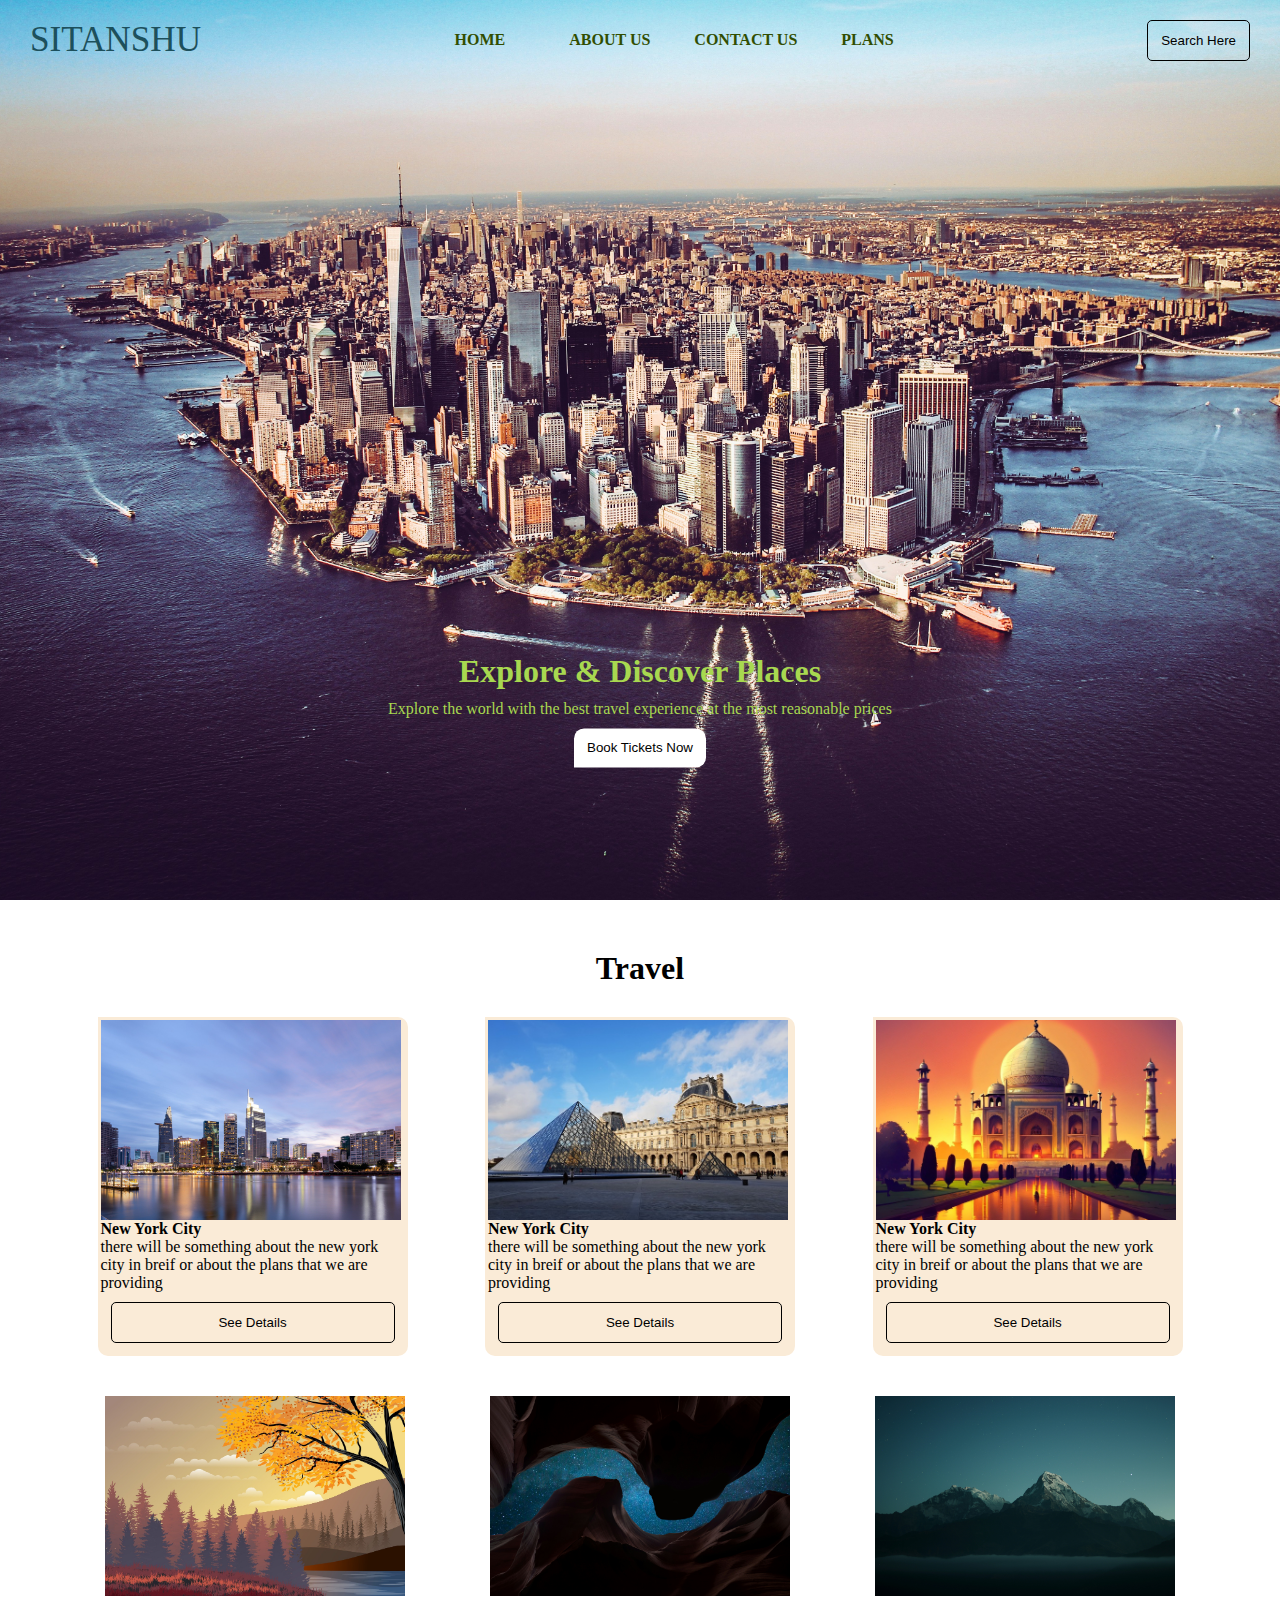
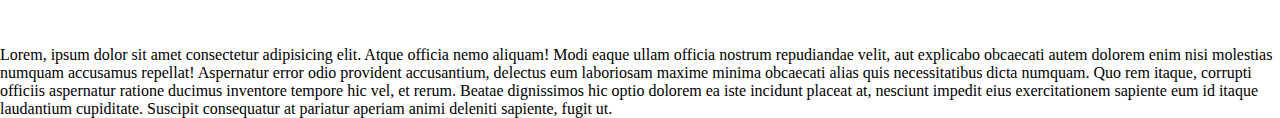
<file: index.html>
<!DOCTYPE html>
<html lang="en">
<head>
    <meta charset="UTF-8">
    <meta name="viewport" content="width=device-width, initial-scale=1.0">
    <title>Document</title>
    <link rel="stylesheet" href="style.css">
</head>
<body>
    
    <div class="landpage">
        <nav>
            <a class="name">SITANSHU</a>
            <ul>
                <li><a href="">HOME</a></li>
                <li><a href="#about" ><a>ABOUT US</a></li>
                <li><a href="">CONTACT US</a></li>
                <li><a href="">PLANS</a></li>
            </ul>
            <button>Search Here</button>
        </nav>
            <div class="text">
                <h1>Explore & Discover Places</h1>
                <p>Explore the world with the best travel experience at the most reasonable prices</p>
                <button class="discover">Book Tickets Now</button>
            </div>
        
        
    </div>

    <div class="travel_box">
        <center><h1>Travel</h1></center>

        <div class="travel" id="travel">

            <div class="container1">
                <div class="img_container">
                    <div class="image">
                        <img src="./001.png" alt="New York City" class="img">
                    </div>
                </div>
                <div class="content">
                    <h4>New York City</h4>
                    <p>there will be something about the new york city in breif or about the plans that we are providing</p>
                </div>
                <button class="see">See Details</button>
            </div>

            <div class="container1">
                <div class="img_container">
                    <div class="image">
                        <img src="./1_01.jpg" alt="New York City" class="img">
                    </div>
                </div>
                <div class="content">
                    <h4>New York City</h4>
                    <p>there will be something about the new york city in breif or about the plans that we are providing</p>
                </div>
                <button class="see">See Details</button>
            </div>

            <div class="container1">
                <div class="img_container">
                    <div class="image">
                        <img src="./02_01.jpg" alt="New York City" class="img">
                    </div>
                </div>
                <div class="content">
                    <h4>New York City</h4>
                    <p>there will be something about the new york city in breif or about the plans that we are providing</p>
                </div>
                <button class="see">See Details</button>
            </div>

        </div>

        <div class="travel">
            
            <div class="container2">
                <img src="/002.png" alt="" class="img2">
                <div class="con2">
                    <div class="content2">
                        <h4>New York City</h4>
                        <p>there will be something about the new york city in breif or about the plans that we are providing</p>
                    </div>
                    <button class="see2 ">See Details</button>
                </div>
            </div>

            <div class="container2">
                <img src="/nature.jpg" alt="" class="img2">
                <div class="con2">
                    <div class="content2">
                        <h4>New York City</h4>
                        <p>there will be something about the new york city in breif or about the plans that we are providing</p>
                    </div>
                    <button class="see2 ">See Details</button>
                </div>
            </div>

            <div class="container2">
                <img src="/home.jpg" alt="" class="img2">
                <div class="con2">
                    <div class="content2">
                        <h4>New York City</h4>
                        <p>there will be something about the new york city in breif or about the plans that we are providing</p>
                    </div>
                    <button class="see2 ">See Details</button>
                </div>
            </div>
        </div>

    </div>
    
<p>Lorem, ipsum dolor sit amet consectetur adipisicing elit. Atque officia nemo aliquam! Modi eaque ullam officia nostrum repudiandae velit, aut explicabo obcaecati autem dolorem enim nisi molestias numquam accusamus repellat!
Aspernatur error odio provident accusantium, delectus eum laboriosam maxime minima obcaecati alias quis necessitatibus dicta numquam. Quo rem itaque, corrupti officiis aspernatur ratione ducimus inventore tempore hic vel, et rerum.
Beatae dignissimos hic optio dolorem ea iste incidunt placeat at, nesciunt impedit eius exercitationem sapiente eum id itaque laudantium cupiditate. Suscipit consequatur at pariatur aperiam animi deleniti sapiente, fugit ut.</p>

    
</body>
</html>
</file>
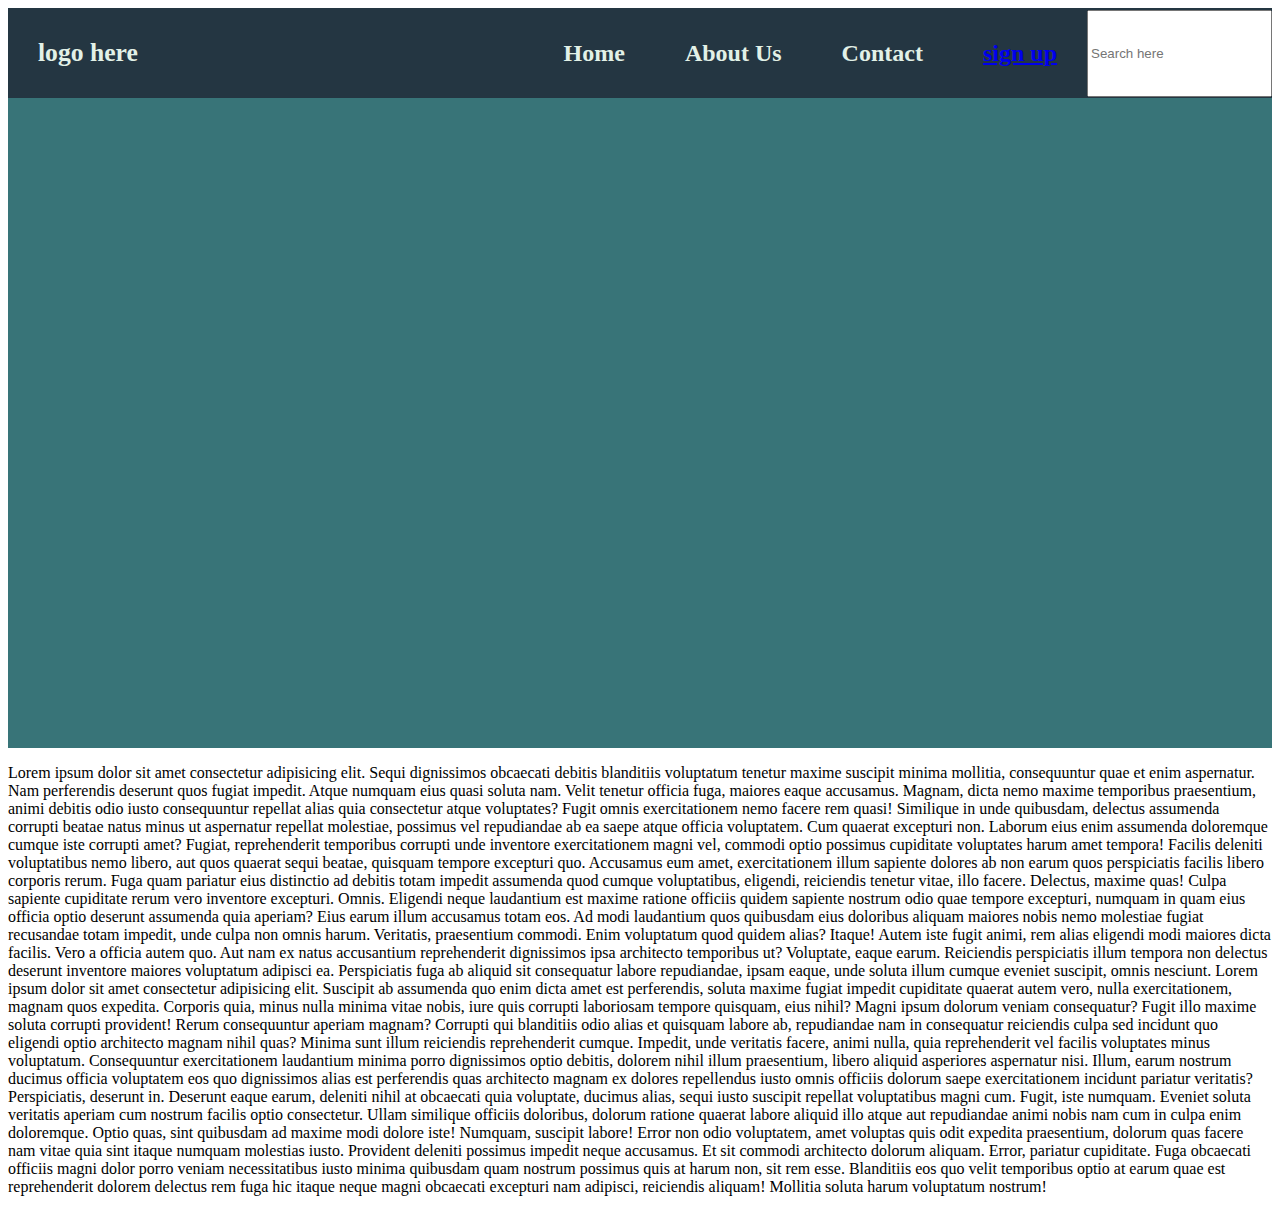
<file: 123.html>
<!DOCTYPE html>
<html lang="en">
<head>
    <meta charset="UTF-8">
    <meta name="viewport" content="width=device-width, initial-scale=1.0">
    <title>My Project</title>
    <link rel="stylesheet" href="./123.css"/>
</head>
<body>
    <div class="nav">
        <div id="logo">logo here</div>
        <div class="navBox">
            <div id="navContent">Home</div>
            <div id="navContent">About Us</div>
            <div id="navContent">Contact</div>
            <div id="navContent"><a href="./signup.html">sign up</a></div>
            <input type="text" placeholder="Search here">
        </div> 
        </div>
    </div>

    <div class="home">
        
    </div>
    <p>Lorem ipsum dolor sit amet consectetur adipisicing elit. Sequi dignissimos obcaecati debitis blanditiis voluptatum tenetur maxime suscipit minima mollitia, consequuntur quae et enim aspernatur. Nam perferendis deserunt quos fugiat impedit.
    Atque numquam eius quasi soluta nam. Velit tenetur officia fuga, maiores eaque accusamus. Magnam, dicta nemo maxime temporibus praesentium, animi debitis odio iusto consequuntur repellat alias quia consectetur atque voluptates?
    Fugit omnis exercitationem nemo facere rem quasi! Similique in unde quibusdam, delectus assumenda corrupti beatae natus minus ut aspernatur repellat molestiae, possimus vel repudiandae ab ea saepe atque officia voluptatem.
    Cum quaerat excepturi non. Laborum eius enim assumenda doloremque cumque iste corrupti amet? Fugiat, reprehenderit temporibus corrupti unde inventore exercitationem magni vel, commodi optio possimus cupiditate voluptates harum amet tempora!
    Facilis deleniti voluptatibus nemo libero, aut quos quaerat sequi beatae, quisquam tempore excepturi quo. Accusamus eum amet, exercitationem illum sapiente dolores ab non earum quos perspiciatis facilis libero corporis rerum.
    Fuga quam pariatur eius distinctio ad debitis totam impedit assumenda quod cumque voluptatibus, eligendi, reiciendis tenetur vitae, illo facere. Delectus, maxime quas! Culpa sapiente cupiditate rerum vero inventore excepturi. Omnis.
    Eligendi neque laudantium est maxime ratione officiis quidem sapiente nostrum odio quae tempore excepturi, numquam in quam eius officia optio deserunt assumenda quia aperiam? Eius earum illum accusamus totam eos.
    Ad modi laudantium quos quibusdam eius doloribus aliquam maiores nobis nemo molestiae fugiat recusandae totam impedit, unde culpa non omnis harum. Veritatis, praesentium commodi. Enim voluptatum quod quidem alias? Itaque!
    Autem iste fugit animi, rem alias eligendi modi maiores dicta facilis. Vero a officia autem quo. Aut nam ex natus accusantium reprehenderit dignissimos ipsa architecto temporibus ut? Voluptate, eaque earum.
    Reiciendis perspiciatis illum tempora non delectus deserunt inventore maiores voluptatum adipisci ea. Perspiciatis fuga ab aliquid sit consequatur labore repudiandae, ipsam eaque, unde soluta illum cumque eveniet suscipit, omnis nesciunt. Lorem ipsum dolor sit amet consectetur adipisicing elit. Suscipit ab assumenda quo enim dicta amet est perferendis, soluta maxime fugiat impedit cupiditate quaerat autem vero, nulla exercitationem, magnam quos expedita.
    Corporis quia, minus nulla minima vitae nobis, iure quis corrupti laboriosam tempore quisquam, eius nihil? Magni ipsum dolorum veniam consequatur? Fugit illo maxime soluta corrupti provident! Rerum consequuntur aperiam magnam?
    Corrupti qui blanditiis odio alias et quisquam labore ab, repudiandae nam in consequatur reiciendis culpa sed incidunt quo eligendi optio architecto magnam nihil quas? Minima sunt illum reiciendis reprehenderit cumque.
    Impedit, unde veritatis facere, animi nulla, quia reprehenderit vel facilis voluptates minus voluptatum. Consequuntur exercitationem laudantium minima porro dignissimos optio debitis, dolorem nihil illum praesentium, libero aliquid asperiores aspernatur nisi.
    Illum, earum nostrum ducimus officia voluptatem eos quo dignissimos alias est perferendis quas architecto magnam ex dolores repellendus iusto omnis officiis dolorum saepe exercitationem incidunt pariatur veritatis? Perspiciatis, deserunt in.
    Deserunt eaque earum, deleniti nihil at obcaecati quia voluptate, ducimus alias, sequi iusto suscipit repellat voluptatibus magni cum. Fugit, iste numquam. Eveniet soluta veritatis aperiam cum nostrum facilis optio consectetur.
    Ullam similique officiis doloribus, dolorum ratione quaerat labore aliquid illo atque aut repudiandae animi nobis nam cum in culpa enim doloremque. Optio quas, sint quibusdam ad maxime modi dolore iste!
    Numquam, suscipit labore! Error non odio voluptatem, amet voluptas quis odit expedita praesentium, dolorum quas facere nam vitae quia sint itaque numquam molestias iusto. Provident deleniti possimus impedit neque accusamus.
    Et sit commodi architecto dolorum aliquam. Error, pariatur cupiditate. Fuga obcaecati officiis magni dolor porro veniam necessitatibus iusto minima quibusdam quam nostrum possimus quis at harum non, sit rem esse.
    Blanditiis eos quo velit temporibus optio at earum quae est reprehenderit dolorem delectus rem fuga hic itaque neque magni obcaecati excepturi nam adipisci, reiciendis aliquam! Mollitia soluta harum voluptatum nostrum!</p>
</body>
</html>
</file>
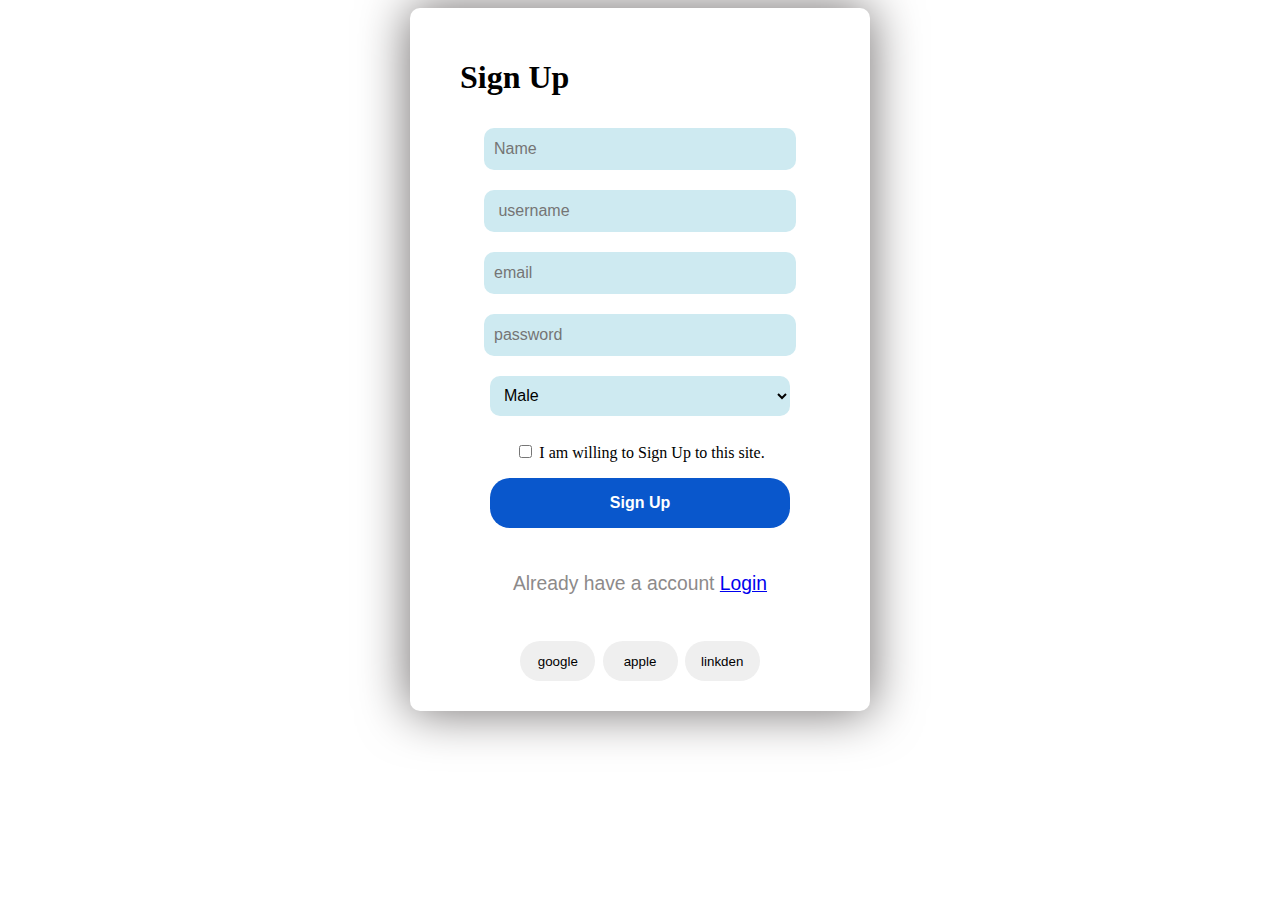
<file: signup.html>
<!DOCTYPE html>
<html lang="en">
<head>
    <meta charset="UTF-8">
    <meta name="viewport" content="width=device-width, initial-scale=1.0">
    <title>Document</title>
    <link rel="stylesheet" href="./signup.css"/>
</head>
<body>
    <div class="signup_box">
        <h1>Sign Up</h1>
        
        <div class="signup">
            <input id="data" type="text" placeholder="Name">
            <input id="data" type="text" placeholder=" username">
            <input id="data" type="text" placeholder="email">
            <input id="data" type="password" placeholder="password">
            <select id="data" >
                <p>Gender</p>
                <option value="Male">Male</option>
                <option value="Female">Female</option>
                <option value="Other">Other</option>
            </select>
            <p><input type="checkbox"> I am willing to Sign Up to this site.</p>            
            <button id="signUp_btn">Sign Up</button>
            <h6>Already have a account <a href="./login.html">Login</a> </h6>
            
            
            <div id="login_using">
                <button class="using" id="google">google</button>
                <button class="using" id="apple">apple</button>
                <button class="using" id="linkden">linkden</button>
            </div>
            
        </div>
    </div>
</body>
</html>
</file>
<file: style.css>
*{
    margin: 0;
    padding: 0;
    box-sizing: border-box;
    /* background: linear-gradient( to right, rgb(1, 19, 27),rgb(0, 0, 0)); */
}


.landpage{
    height:100vh;
    width: 100%;
    background-image: url(./nyc2.jpg);
    background-size: cover;
    background-position: center;
}
nav{
    width: 100%;
    height: 50px;
    padding-top: 30px;
    padding-left: 20px;
    padding-right: 20px;
    display: flex;
    align-items: center;
    justify-content: space-between;
    /* display: space-between; */
   
}

.name{
    color: #1d505c;
    font-size: 2.2rem;
    /* animation-name: onload;
    animation-duration: 0.7s;
    animation-timing-function: ease-in-out; */
}

/* @keyframes onload {
    from{
            font-size: 0.5rem;
    }
    
} */

nav ul li{
    list-style-type: none;
    display: inline-block;
    padding: 10px;
}

nav ul li a{
    color: #314e01;
    text-decoration: none;
    font-weight: bold;
    font-size: medium;
    transition: ease-in-out 0.1s;
}


nav ul li a:hover{
    color: white;
    font-weight: bolder;
    font-size: larger;
    text-decoration: underline;
}



button{
    border: solid rgb(0, 0, 0) 1px;
    padding: 12px 13px;
    color: black;
    background-color: transparent;
    border-radius: 5px;
    transition: ease-in-out 0.2s;
}

button:hover{
    scale: 1.2;
    background-color: rgb(50, 145, 50);
    color: white;
    border: none;
    border-radius: 10px;
}

.aboutus{
    color: black;
}
hr{
    width: 10%;
    /* color: rgb(255, 255, 255); */
    color: black;
    height: 4px;
    background-color: rgb(0, 0, 0);
}



.text{
    width: 100%;
    color: #a8d850;
    position: absolute;
    top: 70%;
    left: 50%;
    transform: translate(-50%,10%);
    text-align: center;
}

.text h1,a,button{
    margin: 10px;
}

.discover{
    border: none;
    background-color: white;
    color: black;
    border-radius: 10px 10px 10px 0;
}
.travel_box{
    margin-top: 50px;
    margin-bottom: 30px;
    display: flex;
    flex-direction: column;
    justify-content: space-between;
    align-content: center;
}
.travel{
    margin: 20px;
    display: flex;
    flex-direction: row;
    flex-wrap: wrap;
    justify-content: space-evenly;
    align-content: center;
    position: relative;
}

.container1{
    /* height: 210px; */
    width: 310px;
    background-color: antiquewhite;
    border: none;
    border-radius: 0px 10px 10px 10px;
    display: flex;
    flex-direction: column;
    align-content: center;
    margin-top: 10px;
    padding: 3px;
    transition: ease-in-out 0.3s;
}
.container1:hover{
    scale: 1.05;
    box-shadow: black 5px 5px 10px;
    
}

.see:hover{
    scale: 1.0;
    box-shadow: black 3px 3px 7px;
}
.image{
    height: 200px;
    width : 300px;
    background-color: #314e01;
    border: none;
    text-align: center;
    /* position: absolute;
    top: -10px; */

}

.image .img{
    height: 100%;
    width: 100%;
    object-fit: cover;
    /* border-radius: 50%; */
}

.container2{
    height: 200px;
    width: 300px;
    display: flex;
    flex-direction: column;
    justify-content: space-between;
    align-content: center;
    position: relative;
    transition: ease-in-out 1s;
    transition: ease-in-out 0.2s
}

.content2 , .see2{
    opacity: 0;
    position: absolute;
    padding: 10px;
    color: black;
}

.content2{
    top: 10px;
}

.see2{
    bottom: 0;
    /* text-align:center; */
}
.container2 .img2{
    height: 100%;
    width: 100%;
    object-fit: cover;
}

.container2:hover{
    scale: 1.1;
    box-shadow: black 5px 5px 10px;
    .content2 , .see2{
        opacity: 1;
    }
    .img2{
        opacity: 0.5;
        background-color: #314e01;
    }

}
</file>
<file: 123.css>
ody{
    background-color: #243642;
    color: white;
}
.nav{
    background-color: #243642;
    color: #E2F1E7;
    display: flex;
    position: sticky;
    top: 0px;
    flex-direction: row;
    flex-wrap: wrap;
    justify-content: space-between;
    align-items: center;
}

#logo{
    font-size: 1.6rem;
    font-weight: bold;
    margin: 30px;
    justify-self:flex-start;
}
.navBox{
    display: flex;
    flex-direction: row;
    flex-wrap: wrap;
    justify-content: flex-end;
}
#navContent{
    font-size: 1.5rem;
    font-weight: bold;
    margin: 30px;
    justify-self: center;
    transition: ease-in-out 0.1s;
}

#navContent:hover{
    text-decoration: red underline;
    font-weight: 900;
    font-size: 1.65rem;
    color: rgb(255, 255, 255);
}

.home{
    background-color: #387478;
    background-image: linear-gradient(0,0,20) ;
    height: 650px;
    display: flex;
    flex-direction: row;
}
</file>
<file: signup.css>
body{
    display: flex;
    flex-direction: row;
    align-items: center;
    justify-content: center;
}
h1{
    padding-left: 20px;
}
.signup_box{
    padding: 30px;
    border-radius: 10px;
    box-shadow: 0px 0px 50px 1px rgb(114, 110, 110);
    width: 400px;
    
    
}
.signup{
    font-size: 1.8rem;
    display: flex;
    flex-direction: column;
    justify-content: center;
    align-items: center;
}

p{
    font-size:1rem;
}

#data{
    font-size: 1rem;
    padding-left: 10px;
    margin: 10px;
    width: 300px;
    height: 40px;
    background-color: rgb(206, 234, 241);
    border: none;
    border-radius: 10px;
}

#signUp_btn{
    background-color: rgb(9, 87, 204);
    color: white;
    width: 300px;
    height: 50px;
    font-size: medium;
    font-weight: bold;
    border: none;
    border-radius: 20px;
    transition: ease-in-out 0.1s;
}

#signUp_btn:hover{
    background-color: rgb(71, 190, 71);
    font-weight: bolder;
    width: 310px;
    height: 52px;
    box-shadow: 10px 10px 15px 0 rgb(131, 128, 128);
}

h6{
    font-family: Arial, Helvetica, sans-serif;
    font-weight: 100;
    color: rgb(141, 138, 138);
}

.using{
    width: 75px;
    height: 40px;
    border: none;
    border-radius: 20px;
}
</file>
